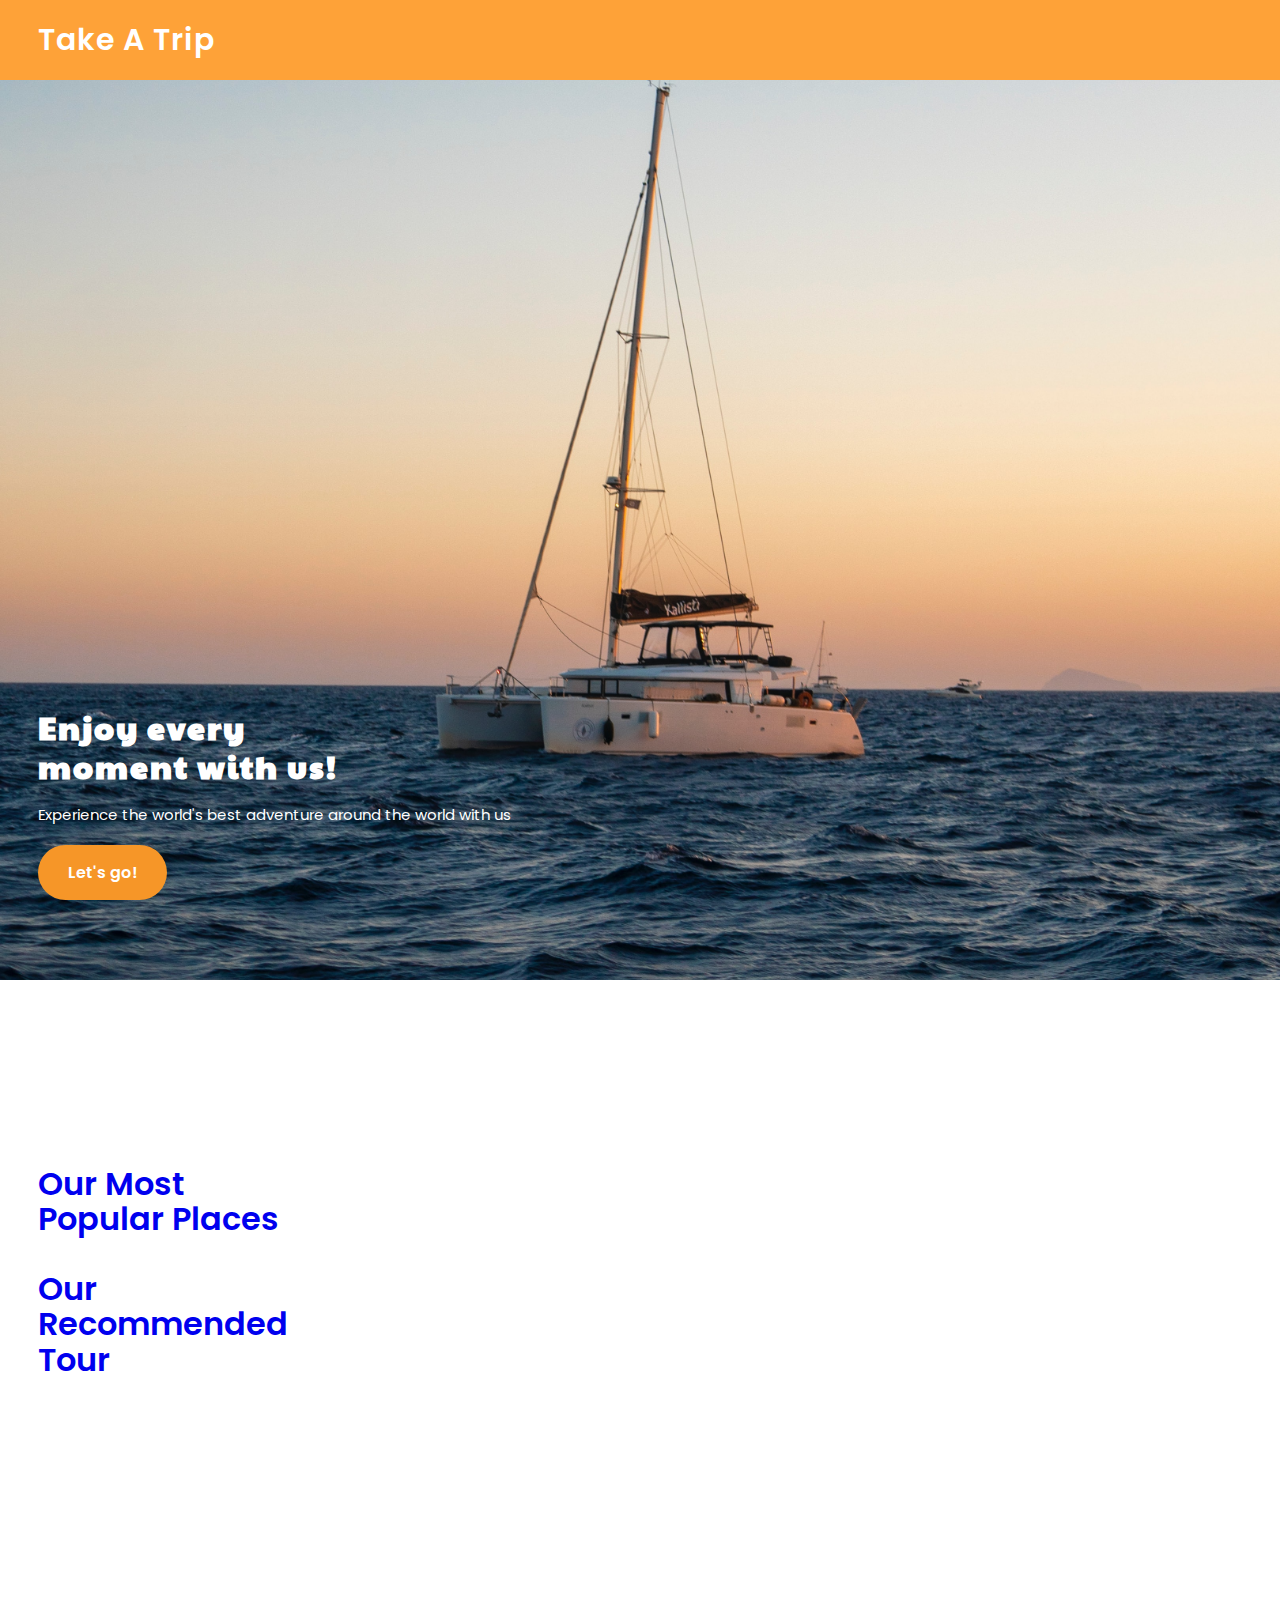
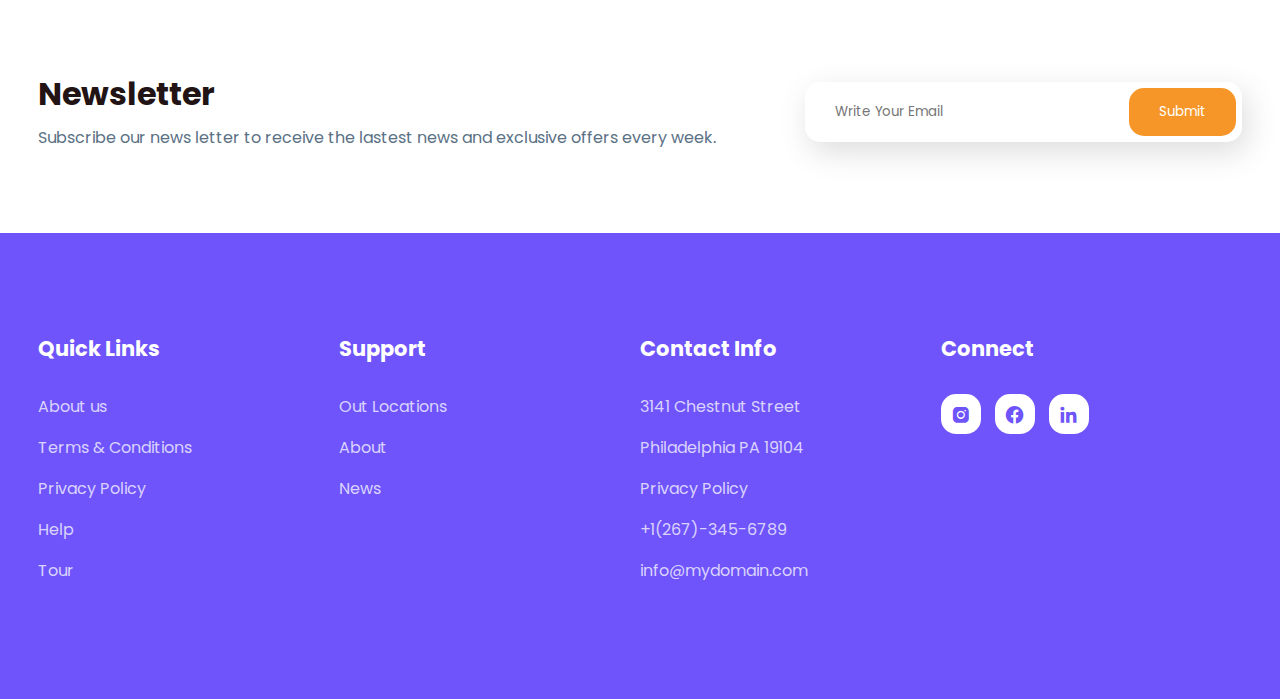
<file: index.html>
<!DOCTYPE html>
<html lang="en">
<head>
    <meta charset="UTF-8">
    <meta http-equiv="X-UA-Compatible" content="IE=edge">
    <meta name="viewport" content="width=device-width, initial-scale=1.0">
    <title>Take A Trip Website</title>
    <link rel="stylesheet" href="stylesheet.css">
 <!--Link to the icon-->
    <link rel="stylesheet"
    href="https://cdn.jsdelivr.net/npm/boxicons@latest/css/boxicons.min.css">

 <!--Link to the fonts-->
    <link rel="preconnect" href="https://fonts.googleapis.com">
    <link rel="preconnect" href="https://fonts.gstatic.com" crossorigin>
    <link href="https://fonts.googleapis.com/css2?family=Paytone+One&family=Poppins:wght@200;300;400;500;600;700;800;900&display=swap" rel="stylesheet">
    
  </head>
  
</head>
<body>
   <!--header-->
   <header> 
        <a href="#" class="logo">Take A Trip</a> 
   </header>

   <!--Home section-->
   <section class="home" id="home">
    <div class="home-text">
        <h1>Enjoy every <br> moment with us!</h1>
        <p> Experience the world's best adventure around the world with us</p>
        <a href="#" class ="home-btn">Let's go!</a>
    </div>
   </section>

   <!--Menu-->
   <section class="menu">
    <div class="option">
        
        <a href="firstmenu.html" class="menu1">Make Your Own Journey</a><br>
        <a href="secondmenu.html">Our Most Popular Places</a><br>
        <a href="thirdmenu.html">Our Recommended Tour</a>
    </div>
    </section>

      <!--Newsletttersection-->
      <section class="newsletter">
        <div class="news-text">
            <h2>Newsletter</h2>
            <p>Subscribe our news letter to receive the lastest news and exclusive offers every week.</p>
        </div>

        <div class="send">
            <form>
                <input type="email" placeholder="Write Your Email" required>
                <input type="submit" value="Submit">
            </form>
        </div>
      </section>

         <!--footer-->   
         <section id="contact">
            <div class="footer">
                <div class="main">
                    <div class="list2">
                        <h4>Quick Links</h4>
                        <ul>
                            <li><a href="#">About us</a></li>
                            <li><a href="#">Terms & Conditions</a></li>
                            <li><a href="#">Privacy Policy</a></li>
                            <li><a href="#">Help</a></li>
                            <li><a href="#">Tour</a></li>
                        </ul>
                    </div>

                    <div class="list2">
                        <h4>Support</h4>
                        <ul>
                            <li><a href="#">Out Locations</a></li>
                            <li><a href="#">About</a></li>
                            <li><a href="#">News</a></li>
                        </ul>
                    </div>

                    <div class="list2">
                        <h4>Contact Info</h4>
                        <ul>
                            <li><a href="#">3141 Chestnut Street</a></li>
                            <li><a href="#">Philadelphia PA 19104</a></li>
                            <li><a href="#">Privacy Policy</a></li>
                            <li><a href="#">+1(267)-345-6789</a></li>
                            <li><a href="#">info@mydomain.com</a></li>
                        </ul>
                    </div>

                    <div class="list2">
                        <h4>Connect</h4>
                        <div class="social">
                            <a href="#"><i class='bx bxl-instagram-alt'></i></a>
                            <a href="#"><i class='bx bxl-facebook-circle' ></i></a>
                            <a href="#"><i class='bx bxl-linkedin' ></i></a>
                        </div>
                    </div>
                </div>
            </div>
        </section>
        
</body>
</html>
</file>
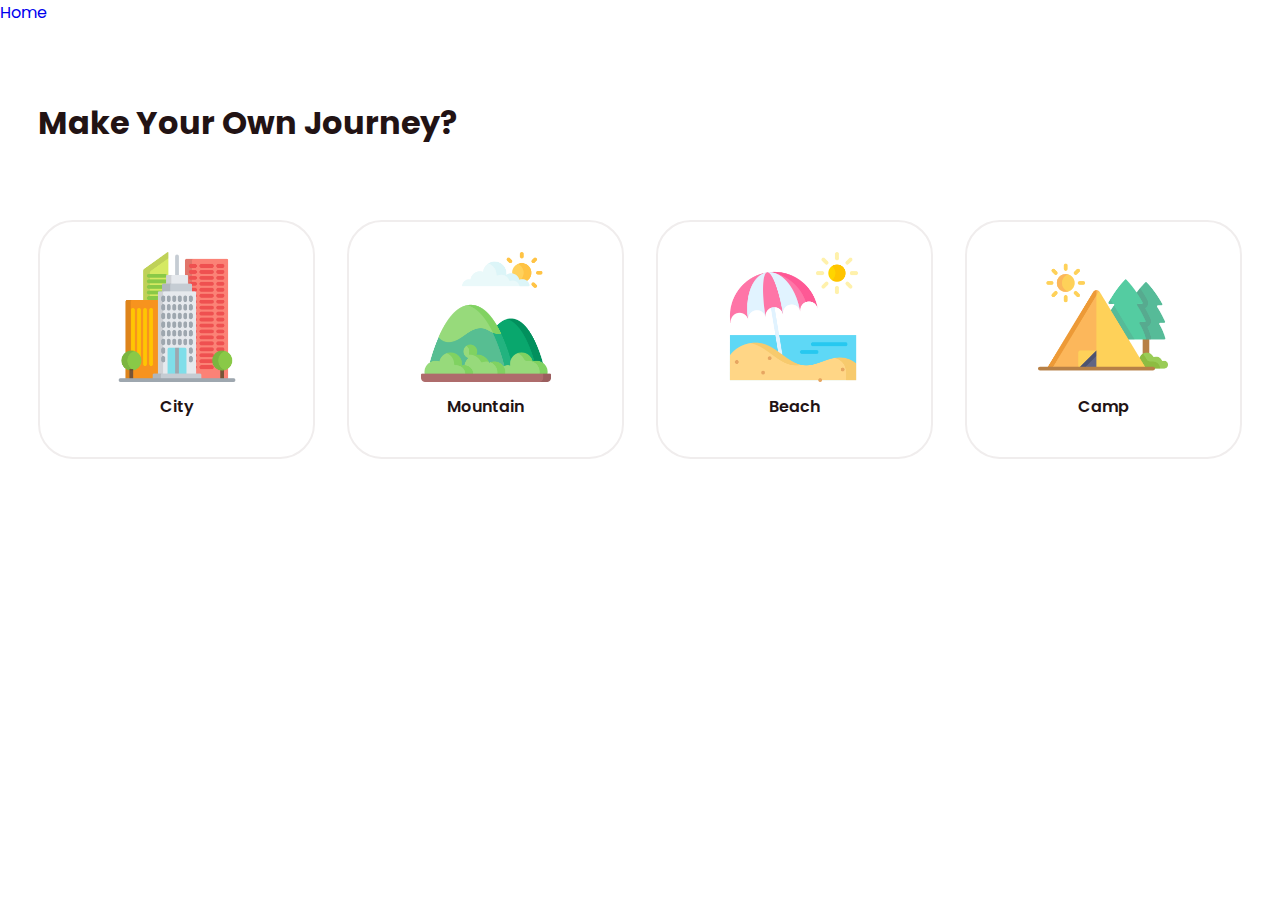
<file: firstmenu.html>
<!DOCTYPE html>
<html lang="en">
<head>
    <meta charset="UTF-8">
    <meta http-equiv="X-UA-Compatible" content="IE=edge">
    <meta name="viewport" content="width=device-width, initial-scale=1.0">
    <title>Take A Trip Website</title>
    <link rel="stylesheet" href="stylesheet.css">
 <!--Link to the icon-->
    <link rel="stylesheet"
    href="https://cdn.jsdelivr.net/npm/boxicons@latest/css/boxicons.min.css">

 <!--Link to the fonts-->
    <link rel="preconnect" href="https://fonts.googleapis.com">
    <link rel="preconnect" href="https://fonts.gstatic.com" crossorigin>
    <link href="https://fonts.googleapis.com/css2?family=Paytone+One&family=Poppins:wght@200;300;400;500;600;700;800;900&display=swap" rel="stylesheet">
    
  </head>
  <body>
    <a href="index.html">Home</a>
    <section class="container">
        <div class="text">
            <h2>Make Your Own Journey?</h2>
        </div>
        <div class="row-items">
            <div class="container-box">
                <div class="container-img">
                    <img src="./image/city.png">
                </div>
                <h4>City</h4>
            </div>
    
            <div class="container-box">
                <div class="container-img">
                    <img src="./image/mountain.png">
                </div>
                <h4>Mountain</h4>
            </div>
    
            <div class="container-box">
                <div class="container-img">
                    <img src="./image/beach.png">
                </div>
                <h4>Beach</h4>
            </div>
    
            <div class="container-box">
                <div class="container-img">
                    <img src="./image/camp.png">
                </div>
                <h4>Camp</h4>
            </div>
        </div>
       </section>
</file>
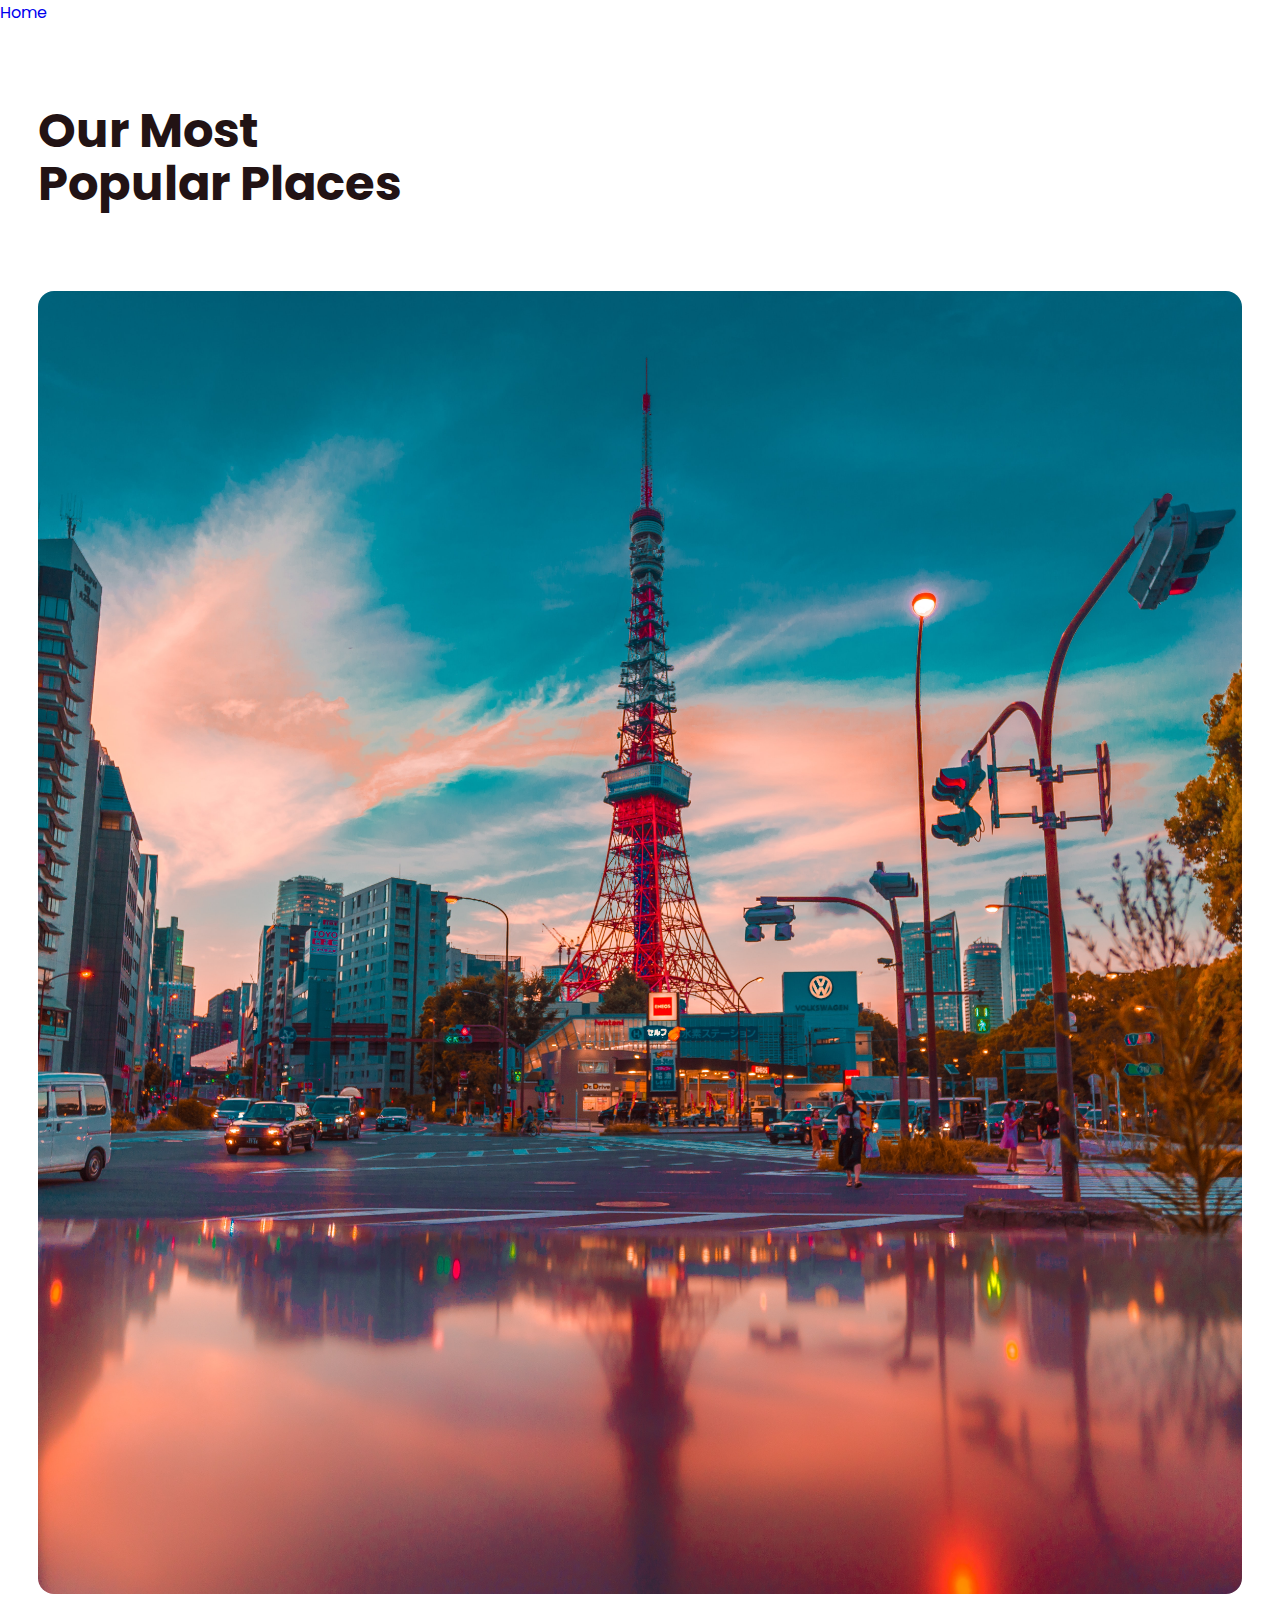
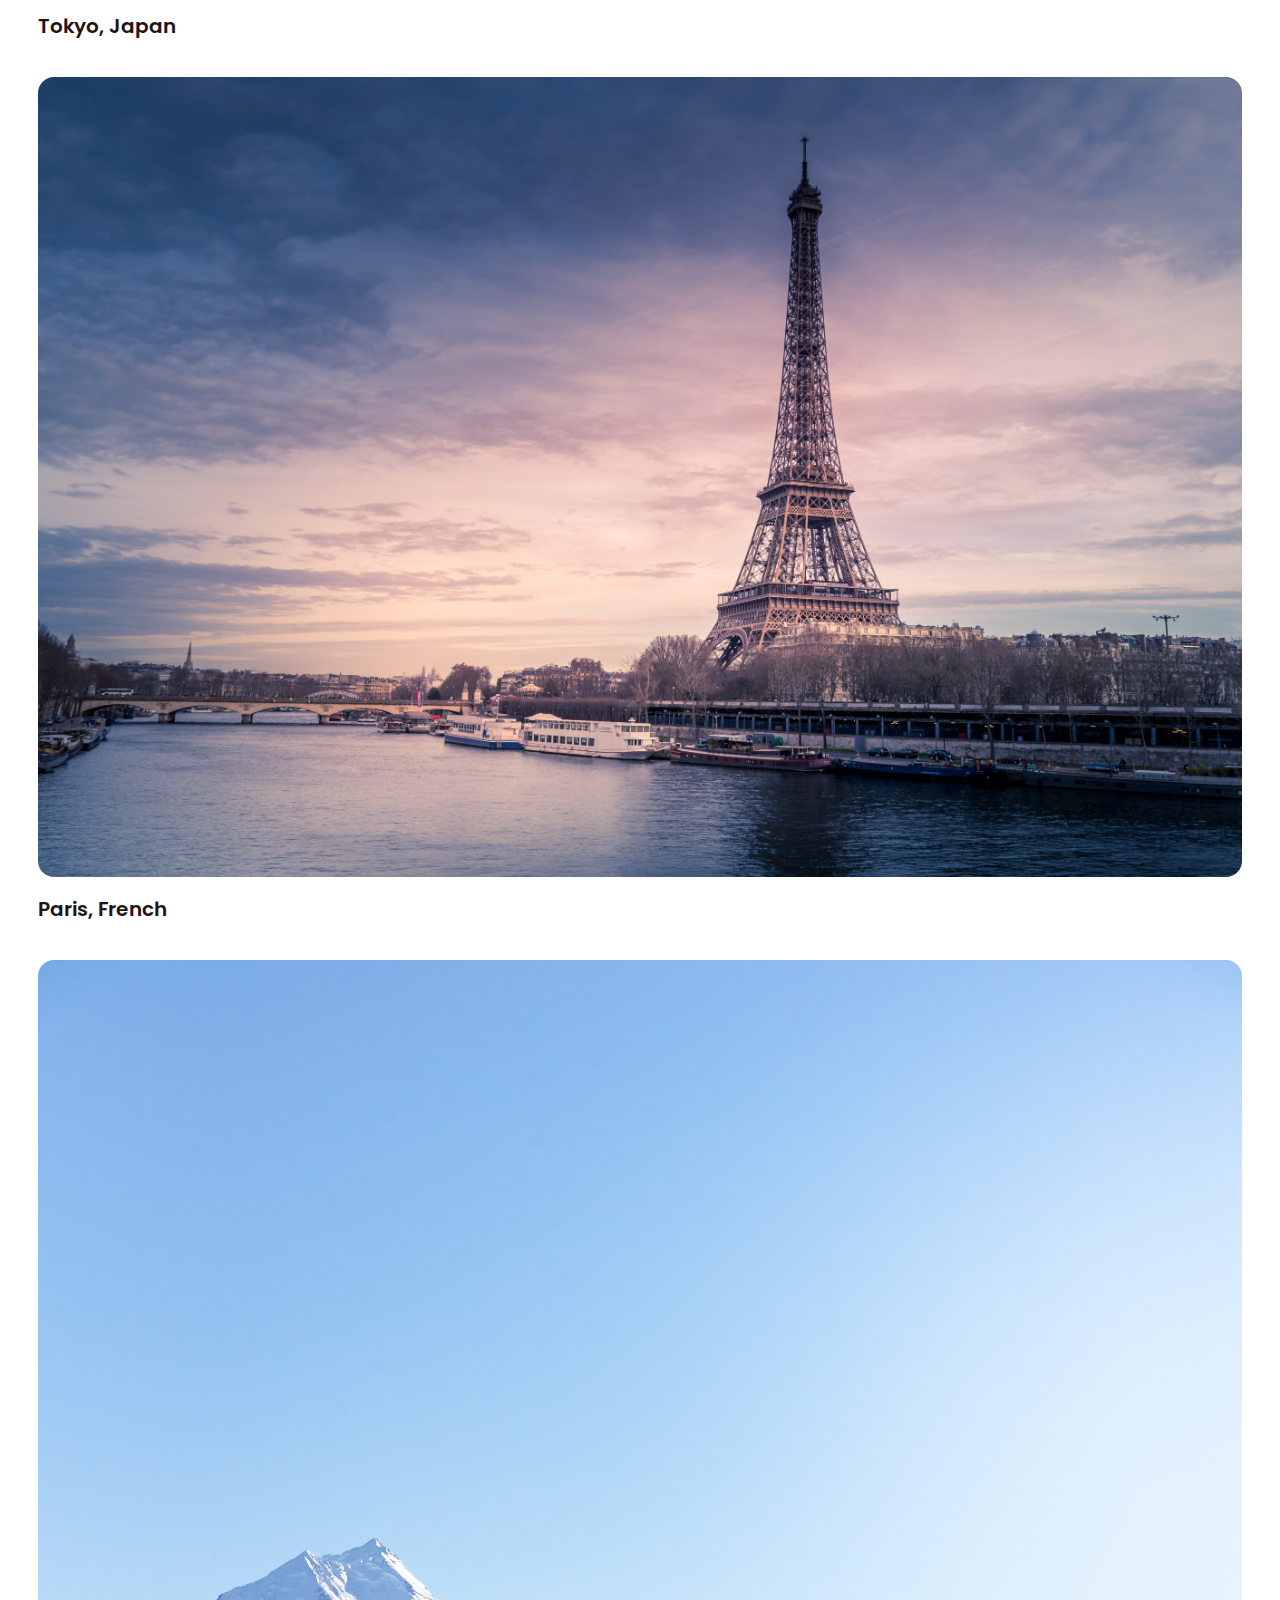
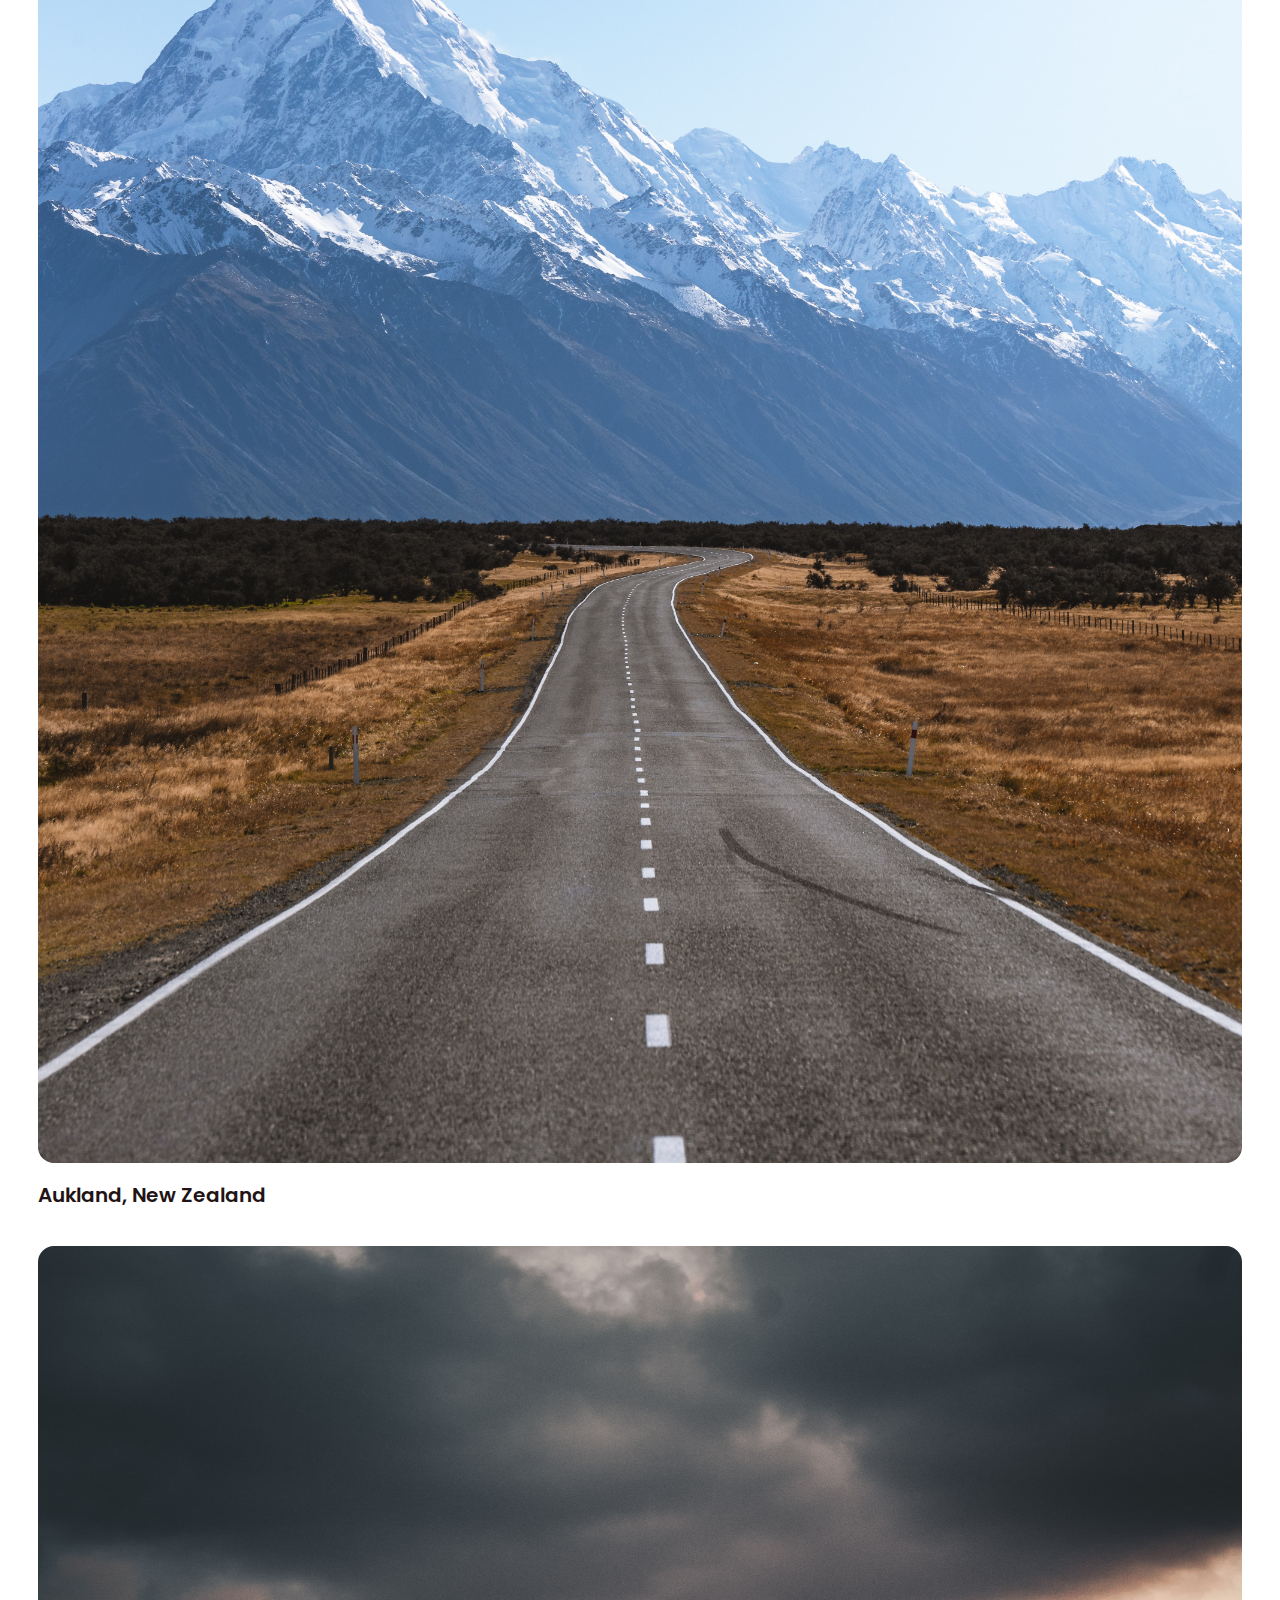
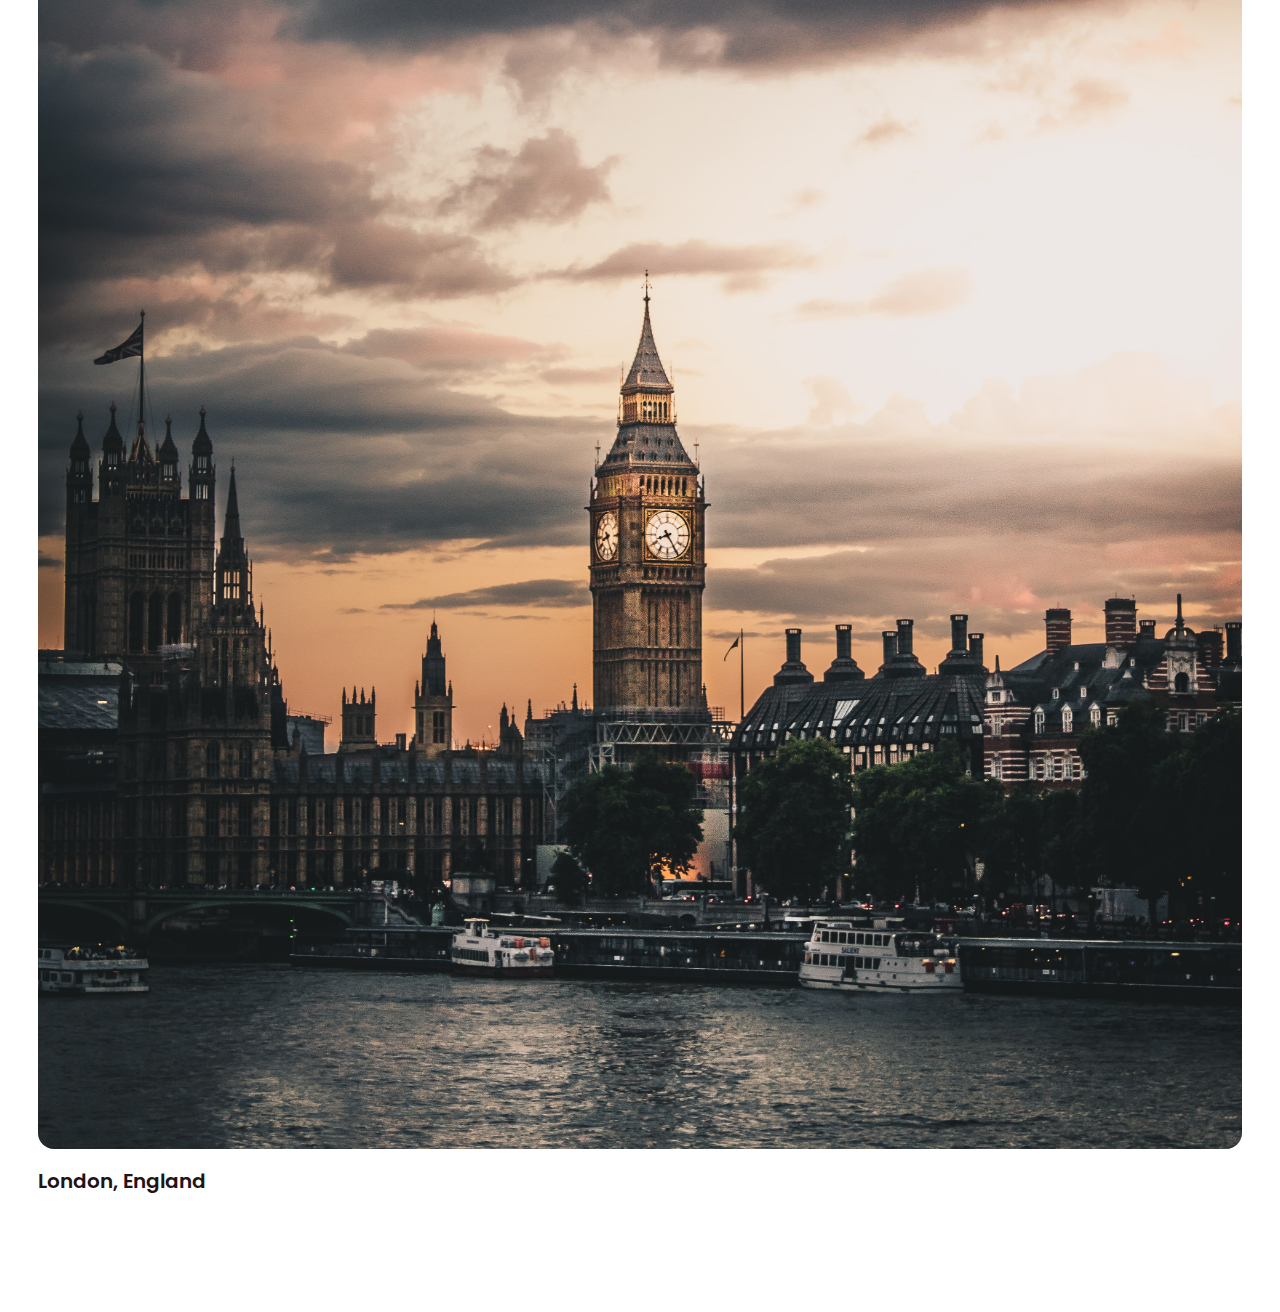
<file: secondmenu.html>
<!DOCTYPE html>
<html lang="en">
<head>
    <meta charset="UTF-8">
    <meta http-equiv="X-UA-Compatible" content="IE=edge">
    <meta name="viewport" content="width=device-width, initial-scale=1.0">
    <title>Take A Trip Website</title>
    <link rel="stylesheet" href="stylesheet.css">
 <!--Link to the icon-->
    <link rel="stylesheet"
    href="https://cdn.jsdelivr.net/npm/boxicons@latest/css/boxicons.min.css">

 <!--Link to the fonts-->
    <link rel="preconnect" href="https://fonts.googleapis.com">
    <link rel="preconnect" href="https://fonts.gstatic.com" crossorigin>
    <link href="https://fonts.googleapis.com/css2?family=Paytone+One&family=Poppins:wght@200;300;400;500;600;700;800;900&display=swap" rel="stylesheet">
    
  </head>
  <body>

 <!--Popular Places section-->
 <a href="index.html">Home</a>
 <section class="package" id="package">
    <div class="title">
        <h2>Our Most<br>Popular Places</h2>
    </div>

    <div class="package-content">
        <div class="box">
            <div class="thum">
                <img src="./image/tokyo.jpeg" height="150">
            </div>

            <div class="dest-content">
                <div class="location">
                    <h3>Tokyo, Japan</h3> 
                </div>
        </div>

        <div class="box">
            <div class="thum">
                <img src="./image/paris.jpeg" height="150">
            </div>

            <div class="dest-content">
                <div class="location">
                    <h3>Paris, French</h3> 
                </div>
        </div>

        <div class="box">
            <div class="thum">
                <img src="./image/new zealand.jpeg" height="150">
            </div>

            <div class="dest-content">
                <div class="location">
                    <h3>Aukland, New Zealand</h3> 
                </div>
        </div>

        <div class="box">
            <div class="thum">
                <img src="./image/london.jpeg">
            </div>

            <div class="dest-content">
                <div class="location">
                    <h3>London, England</h3> 
                </div>
        </div>
    </div>
   </section>
</file>
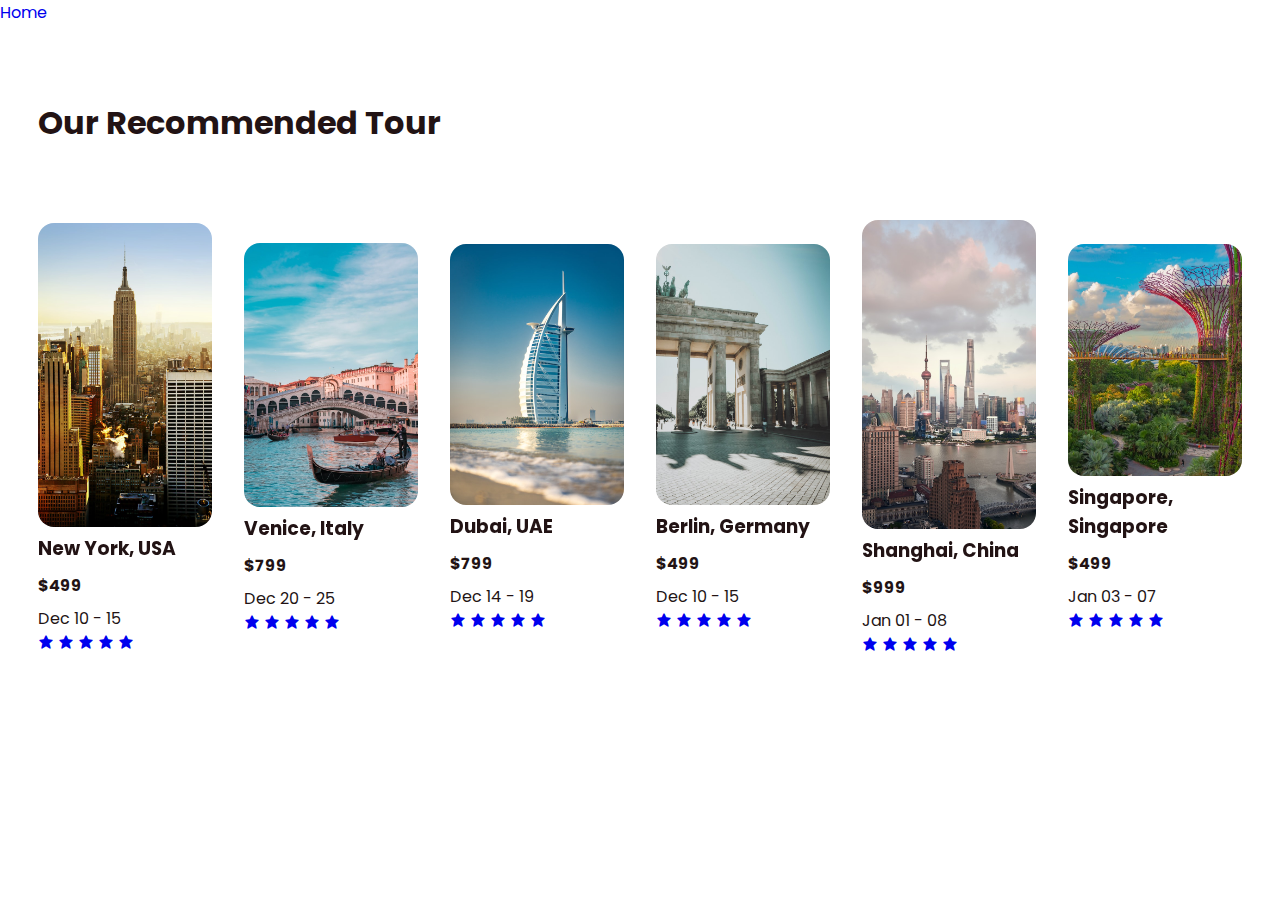
<file: thirdmenu.html>
<!DOCTYPE html>
<html lang="en">
<head>
    <meta charset="UTF-8">
    <meta http-equiv="X-UA-Compatible" content="IE=edge">
    <meta name="viewport" content="width=device-width, initial-scale=1.0">
    <title>Take A Trip Website</title>
    <link rel="stylesheet" href="stylesheet.css">
 <!--Link to the icon-->
    <link rel="stylesheet"
    href="https://cdn.jsdelivr.net/npm/boxicons@latest/css/boxicons.min.css">

 <!--Link to the fonts-->
    <link rel="preconnect" href="https://fonts.googleapis.com">
    <link rel="preconnect" href="https://fonts.gstatic.com" crossorigin>
    <link href="https://fonts.googleapis.com/css2?family=Paytone+One&family=Poppins:wght@200;300;400;500;600;700;800;900&display=swap" rel="stylesheet">
    
  </head>
  <body>

<!--Tour List section-->
<a href="index.html">Home</a>
<section class="list" id="list">
    <div class="title2">
        <h2>Our Recommended Tour</h2>
    </div>

    <div class="list-content">
        <div class="col-content">
            <div class="thum2">
            <img src="./image/new york.jpeg">
            <h3>New York, USA</h3>
            </div>

            <div class="destination">
                <div class="info">
                     <h4>$499</h4>
                     <p>Dec 10 - 15</p>
                </div>
                <div class="stars">
                <a href="#"><i class='bx bxs-star'></i></a>
                <a href="#"><i class='bx bxs-star'></i></a>
                <a href="#"><i class='bx bxs-star'></i></a>
                <a href="#"><i class='bx bxs-star'></i></a>
                <a href="#"><i class='bx bxs-star'></i></a>
                </div>
            </div>
        </div>

        <div class="col-content">
            <div class="thum2">
            <img src="./image/italy.jpeg">
            <h3>Venice, Italy</h3>
            </div>

            <div class="destination">
                <div class="info">
                     <h4>$799</h4>
                     <p>Dec 20 - 25</p>
                </div>
                <div class="stars">
                <a href="#"><i class='bx bxs-star'></i></a>
                <a href="#"><i class='bx bxs-star'></i></a>
                <a href="#"><i class='bx bxs-star'></i></a>
                <a href="#"><i class='bx bxs-star'></i></a>
                <a href="#"><i class='bx bxs-star'></i></a>
                </div>
            </div>
        </div>

        <div class="col-content">
            <div class="thum2">
            <img src="./image/dubai.jpeg">
            <h3>Dubai, UAE</h3>
            </div>

            <div class="destination">
                <div class="info">
                     <h4>$799</h4>
                     <p>Dec 14 - 19</p>
                </div>
                <div class="stars">
                <a href="#"><i class='bx bxs-star'></i></a>
                <a href="#"><i class='bx bxs-star'></i></a>
                <a href="#"><i class='bx bxs-star'></i></a>
                <a href="#"><i class='bx bxs-star'></i></a>
                <a href="#"><i class='bx bxs-star'></i></a>
                </div>
            </div>
        </div>

        <div class="col-content">
            <div class="thum2">
            <img src="./image/berlin.jpeg">
            <h3>Berlin, Germany</h3>
            </div>

            <div class="destination">
                <div class="info">
                     <h4>$499</h4>
                     <p>Dec 10 - 15</p>
                </div>
                <div class="stars">
                <a href="#"><i class='bx bxs-star'></i></a>
                <a href="#"><i class='bx bxs-star'></i></a>
                <a href="#"><i class='bx bxs-star'></i></a>
                <a href="#"><i class='bx bxs-star'></i></a>
                <a href="#"><i class='bx bxs-star'></i></a>
                </div>
            </div>
        </div>

        <div class="col-content">
            <div class="thum2">
            <img src="./image/shanghai.jpeg">
            <h3>Shanghai, China</h3>
            </div>

            <div class="destination">
                <div class="info">
                     <h4>$999</h4>
                     <p>Jan 01 - 08</p>
                </div>
                <div class="stars">
                <a href="#"><i class='bx bxs-star'></i></a>
                <a href="#"><i class='bx bxs-star'></i></a>
                <a href="#"><i class='bx bxs-star'></i></a>
                <a href="#"><i class='bx bxs-star'></i></a>
                <a href="#"><i class='bx bxs-star'></i></a>
                </div>
            </div>
        </div>

        <div class="col-content">
            <div class="thum2">
            <img src="./image/singapore.jpeg">
            <h3>Singapore, Singapore</h3>
            </div>

            <div class="destination">
                <div class="info">
                     <h4>$499</h4>
                     <p>Jan 03 - 07</p>
                </div>
                <div class="stars">
                <a href="#"><i class='bx bxs-star'></i></a>
                <a href="#"><i class='bx bxs-star'></i></a>
                <a href="#"><i class='bx bxs-star'></i></a>
                <a href="#"><i class='bx bxs-star'></i></a>
                <a href="#"><i class='bx bxs-star'></i></a>
                </div>
            </div>
        </div>
    </div>
 </section>
</file>
<file: stylesheet.css>
*{
    padding:  0;
    margin: 0;
    box-sizing: border-box;
    font-family: 'Poppins', sans-serif;
    text-decoration: none;  
    list-style: none;  
    scroll-behavior: smooth;
}
:root{
    --bg-color: #fff;
    --bg-hover-color: #FAFAF9;
    --text-color: #221314;
    --second-color: #5a7184;
    --main-color: #6e54fa;
    --big-font: 6rem;
    --mid-font: 2rem;
    --p-font: 1.1 rem;
}
body{
    background: var(--bg-color);
    color: var(--text-color);
}
header{
    position: sticky;
    top: 0;
    right: 0;
    width: 100%;
    z-index: 1000;
    display: flex;
    align-items: center; 
    justify-content: space-between;
    background: #FEA238;
    padding: 30px 18%;
    transition: ease .40s;
}

.logo{
    font-size: 30px;
    font-weight: 600;
    letter-spacing: 1px;
    color: var(--bg-color);
}
.menu1{
    color: var(--bg-color);
}
.navbar{
    display: flex;
}

section{
    padding: 76px 10%;
}
.home{
    width: 100%;
    height: 100vh;
    background: url(image/background.jpeg);
    background-size: cover;
    background-position: center;
    display: grid;
    grid-template-columns: repeat(1, 1fr);
    align-items: flex-end;
}
.home-text h1{
    font-size: var(--mid-font);
    line-height: 1.2;
    color: var(--bg-color);
    font-family: 'Paytone One', sans-serif;
    letter-spacing: 2px;
    margin-bottom: 15px;
}
.home-text p{
color: var(--bg-color);
font-size: 15px;
font-weight: 400;
line-height: 30px;
margin-bottom: 15px;
}
.home-btn{
    display: inline-block;
    font-size: 16px;
    font-weight: 600;
    padding: 15px 30px;
    background: #F69628;
    color: var(--bg-color);
    border-radius: 40px;
    transition: ease .40s;
    justify-content: center;
}
.home-btn:hover{
    background: #B67020;
    transform: scale(1.1);
}

.option{
    background-color: var(--bg-color);
    font-size: var(--mid-font);
    line-height: 1.1;
    font-weight: 600;
    width: 270px;
    height: 50vh;
    display: flex;
    flex-direction: column;
    align-items: center;
    margin-right: -10%;
    
}
   
.text h2{
    font-size: var(--mid-font);
    line-height: 1.1;
}
.row-items{
    display: grid;
    grid-template-columns: repeat(auto-fit, minmax(250px, auto));
    grid-gap: 2rem;
    align-items: center;
    text-align: center;
    margin-top: 5rem;
}
.container-box{
    background: var(--bg-color);
    border: 2px solid #f0eded;
    padding: 30px;
    border-radius: 35px;
    transition: all 1s ease 0s;
    cursor: pointer;
}
.container-img img{
    height: 130px;
    width: 130px;
}
.container-box h4{
    font-size: 16px;
    font-weight: 600;
    margin-top: 5px;
    margin-bottom: 8px;
}
.container-box:hover{
    background: var(--bg-hover-color);
    transform: scale(0.9);
}
.title{
    font-size: var(--mid-font);
    line-height: 1.1;
}
.package-content{
    display: grid;
    grid-template-columns: repeat(auto-fit, minmax(100px, auto));
    grid-gap: 2rem;
    align-items: center;
    margin-top: 5rem;
}
.thum{
    position: relative;
    will-change: filter;
    cursor: pointer;
}
.thum img{
    width: 100%;
    height: auto;
    border-radius: 16px;
}
.dest-content{
    display: flex;
    flex-wrap: wrap;
    align-items: center;
    justify-content: space-between;
    padding-top: 10px;
    margin-bottom: 28px;
}
.location h3{
    font-size: 20px;
    font-weight: 600;
    margin-bottom: 8px;
}
.thum:hover{
    filter: brightness(100%) hue-rotate(45deg);
    transform: scale(1.04);
}
.title2 h2{
    font-size: var(--mid-font);
    line-height: 1.1;
}
.list-content {
    display: grid;
    grid-template-columns: repeat(auto-fit, minmax(100px, auto));
    grid-gap: 2rem;
    align-items: center;
    margin-top: 5rem;
}
.thum2 {
    position: relative;
    transition: all .3s cubic bezier(.445.05.55.95);
    will-change: filter;
    cursor: pointer;
}
.thum2 img{
    width: 100%;
    height: auto;
    border-radius: 16px;
}
.destination{
    display: flex;
    flex-wrap: wrap;
    align-items: center;
    justify-content: space-between;
    padding-top: 10px;
    margin-bottom: 28px;
}
.info h4{
    margin-bottom: 8px;
}
.thum2:hover{
    filter: brightness(100%) hue-rotate(45deg);
    transform: scale(1.04);
}
.newsletter{
    display: flex;
    flex-wrap: wrap;
    align-items: center;
    justify-content: space-between;
    grid-gap: 3rem;
}
.newsletter h2{
    font-size: var(--mid-font);
    margin-bottom: 5px;
}
.news-text p{
    font-size: var(--p-font);
    color: var(--second-color);
    line-height: 30px;
}
.newsletter form{
    max-width: 100;
    width: 450;
    position: relative;
}
.newsletter form input:first-child{
    display: inline-block;
    width: 100%;
    padding: 20px 150px 20px 30px;
    box-shadow: 5px 10px 30px rgb(85 85 85 / 20%);
    outline: none;
    border: none;
    border-radius: 15px;
}
.newsletter form input:last-child{
    display: inline-block;
    position: absolute;
    outline: none;
    border: none;
    padding: 14px 30px;
    border-radius: 15px;
    background: #F69628;
    color: var(--bg-color);
    top: 6px;
    right: 6px;
    cursor: pointer;
}
#contact{
    background: var(--main-color);
}
.main{
    display: flex;
    flex-wrap: wrap;
}
.footer {
    padding: 20px 0;
}
.list2 {
    width: 25%;
}
.list2 h4{
    font-size: 21px;
    color: var(--bg-color);
    margin-bottom: 30px;
    position: relative;
}
.list2 ul li:not(last-child) {
    margin-bottom: 16px;
}
.list2 ul li a{
    color: #ffffffbf;
    font-size: var(--p-font);
    display: block;
    transition: .3s;
}
.list2 .social a{
    height: 40px;
    width: 40px;
    background: var(--bg-color);
    color: var(--main-color);
    display: inline-flex;
    align-items: center;
    justify-content: center;
    font-size: 21px;
    border-radius: 15px;
    transition: .3s;
    margin-right: 10px;
}
@media (max-width: 1400px){
    header{
        padding: 17px 3%;
        transition: .2s;
    }
    section{
        padding: 80px 3%;
        transition: .2s;
    }
    :root{
        --big-font: 4.5rem;
        --mid-font: 2rem;
        --p-font: 1.1 rem;
    }
}
@media (max-width: 1040px){
    #menu-icon{
        display: block;
    }
    .home{
        height: 88vh;
    }
    .navbar{
        position: absolute;
        top: 0;
        right: -100%;
        width: 270px;
        height: 120vh;
        background: #E39945;
        display: flex;
        flex-direction: column;
        align-items: center;
        padding: 150px 30px;
        transition: 0.5s all;
    }
    .navbar a{
        display: block;
        margin: 1.2rem 0;
    }
    .navbar a:hover{
        color: var(--text-color);
    }
    .open{
        right: 0;
    }
    .list2{
        width: 50%;
        margin-bottom: 12px;
    }
}

@media (max-width: 575px){
    .list2{
        width: 100%;
    }
    .newsletter form{
        width: 350px;
    }
    :root{
        --big-font: 3.8rem;
        --mid-font: 1.8rem;
       transition: .2s;
    }
    .text{
        text-align: center;
    }
    .home{
        height: 85vh;
        transition: .2s;
    }

}
</file>
